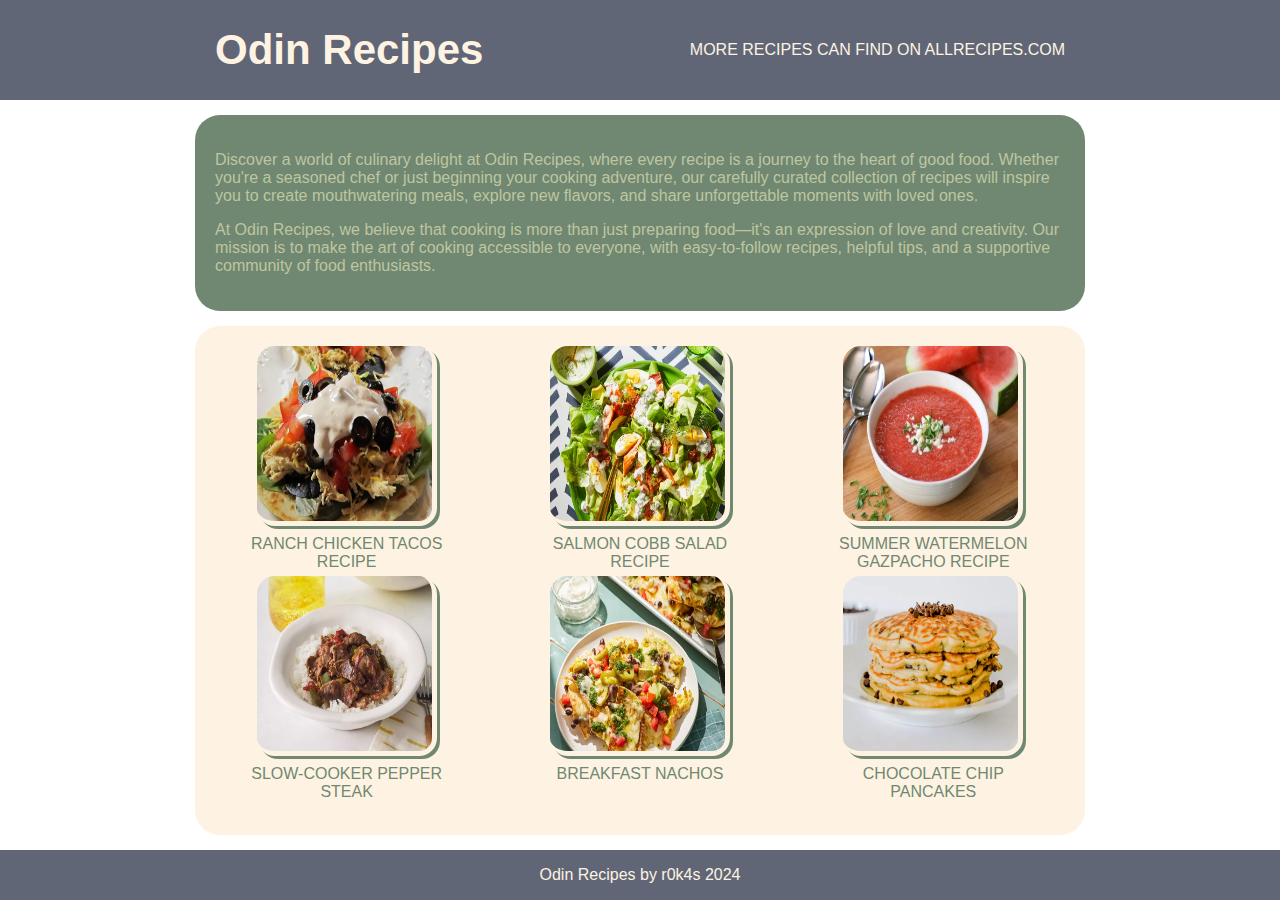
<file: index.html>
<!DOCTYPE html>
<html lang="en">

<head>
    <meta charset="UTF-8">
    <meta name="viewport" content="width=device-width, initial-scale=1.0">
    <title>Odin Recipes</title>
    <link rel="stylesheet" href="styles.css">
</head>

<body>
    <div class="header-bg">
        <div class="header">
            <div class="header-logo">Odin Recipes
            </div>
            <div class="header-links"><a href="https://www.allrecipes.com/" alt="allrecipes website">More recipes can
                    find on
                    allrecipes.com</a></div>
        </div>
    </div>
    <div class="container-bg">
        <div class="text-container">
            <div class="info">
                <p>
                    Discover a world of culinary delight at Odin Recipes, where every recipe is a journey to the heart
                    of
                    good food. Whether you're a seasoned chef or just beginning your cooking adventure, our carefully
                    curated collection of recipes will inspire you to create mouthwatering meals, explore new flavors,
                    and
                    share unforgettable moments with loved ones.
                </p>
                <p>
                    At Odin Recipes, we believe that cooking is more than just preparing food—it's an expression of love
                    and
                    creativity. Our mission is to make the art of cooking accessible to everyone, with easy-to-follow
                    recipes, helpful tips, and a supportive community of food enthusiasts.
                </p>
            </div>
        </div>
        <div class="list-container">
            <div class="recipes-list">
                <div class="recipe-box"><a href="./recipes/chickentacos.html"><img src="./images/tacos.webp"
                            alt="chichen tacos"> Ranch Chicken Tacos Recipe</a></div>
                <div class="recipe-box"><a href="./recipes/salmonsalad.html"><img src="./images/salmonsalad.webp"
                            alt="salmon salad">Salmon Cobb Salad Recipe</a></div>
                <div class="recipe-box"> <a href="./recipes/gazpacho.html"><img src="./images/gazpacho.webp"
                            alt="gazpacho">Summer Watermelon Gazpacho Recipe</a></div>
                <div class="recipe-box"><a href="./recipes/peppersteak.html"><img src="./images/peppersteak.webp"
                            alt="pepper steak">Slow-Cooker Pepper Steak</a></div>
                <div class="recipe-box"><a href="./recipes/breakfastnachos.html"><img
                            src="./images/breakfastnachos.webp" alt="breakfast nachos">Breakfast Nachos</a></div>
                <div class="recipe-box"><a href="./recipes/chippancakes.html"><img src="./images/chippancakes.webp"
                            alt="chippan cakes">Chocolate Chip Pancakes</a></div>
            </div>
        </div>
    </div>
    <div class="footer-bg">
        <div class="footer">
            Odin Recipes by r0k4s 2024
        </div>
    </div>
</body>

</html>
</file>
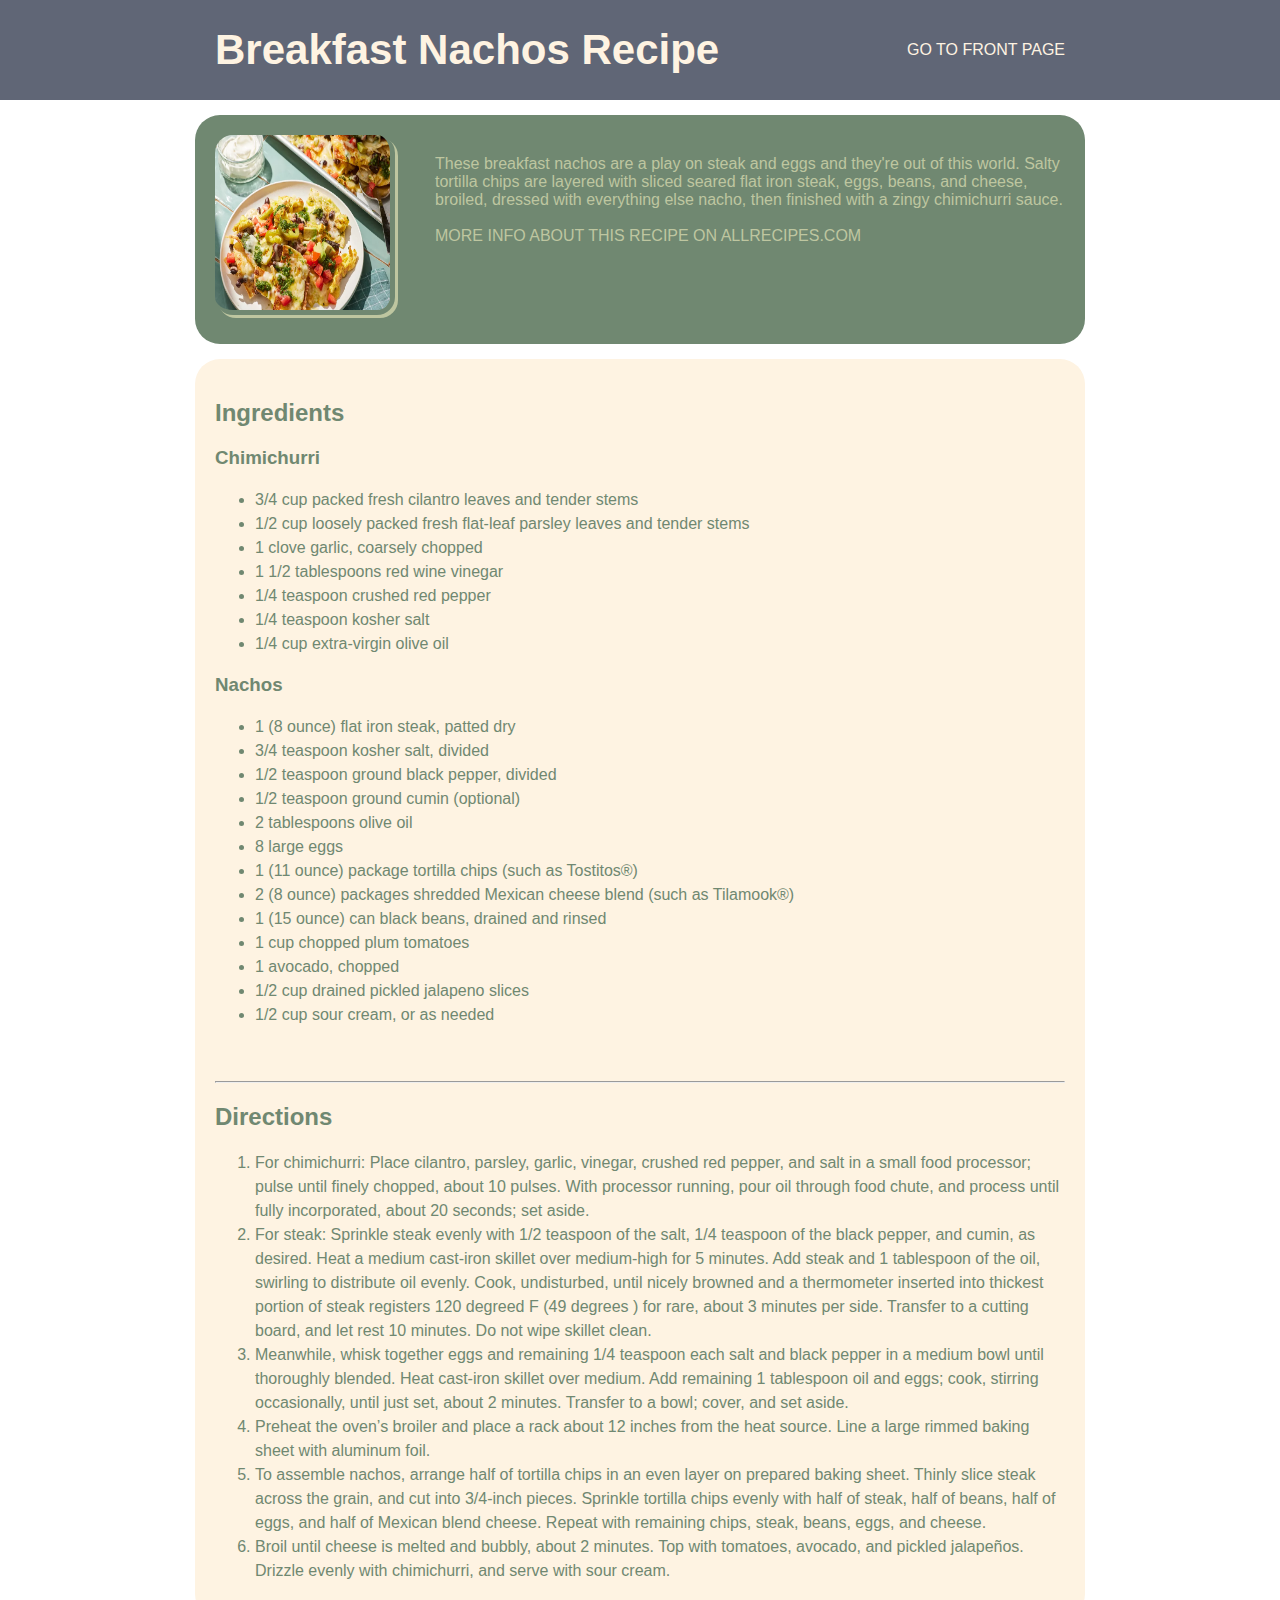
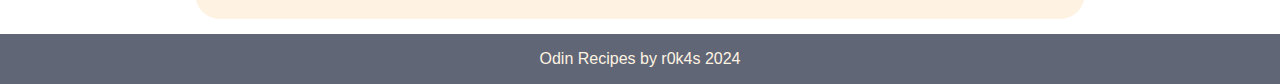
<file: recipes/breakfastnachos.html>
<!DOCTYPE html>
<html lang="en">

<head>
    <meta charset="UTF-8">
    <meta name="viewport" content="width=device-width, initial-scale=1.0">
    <title>Breakfast Nachos Recipe</title>
    <link rel="stylesheet" href="../styles.css">
</head>

<body>
    <div class="header-bg">
        <div class="header">
            <div class="header-logo">Breakfast Nachos Recipe
            </div>
            <div class="header-links"><a href="./../index.html" alt="main page">Go to front page</a></div>
        </div>
    </div>
    <div class="container-bg">
        <div class="text-container-1">
            <div class="container-1-img"> <img src="../images/breakfastnachos.webp" alt="Summer Watermelon Gazpacho">
            </div>


            <div class="container-1-text">
                These breakfast nachos are a play on steak and eggs and they're out of this world. Salty tortilla chips
                are layered with sliced seared flat iron steak, eggs, beans, and cheese, broiled, dressed with
                everything else nacho, then finished with a zingy chimichurri sauce.
                <br>
                <br>
                <a href="https://www.allrecipes.com/breakfast-nachos-recipe-8679259" alt="allrecipes"> More info
                    about this recipe on
                    allrecipes.com</a>
            </div>
        </div>
        <div class="list-container recipes-list">
            <div class="container-ingredients">
                <div>
                    <h2>Ingredients</h2>
                    <h3>Chimichurri</h3>

                    <ul>
                        <li> 3/4 cup packed fresh cilantro leaves and tender stems</li>

                        <li> 1/2 cup loosely packed fresh flat-leaf parsley leaves and tender stems</li>

                        <li> 1 clove garlic, coarsely chopped</li>

                        <li> 1 1/2 tablespoons red wine vinegar</li>

                        <li> 1/4 teaspoon crushed red pepper</li>

                        <li> 1/4 teaspoon kosher salt</li>

                        <li> 1/4 cup extra-virgin olive oil</li>
                    </ul>

                    <h3>Nachos</h3>

                    <ul>
                        <li>1 (8 ounce) flat iron steak, patted dry</li>

                        <li>3/4 teaspoon kosher salt, divided</li>

                        <li> 1/2 teaspoon ground black pepper, divided</li>

                        <li> 1/2 teaspoon ground cumin (optional)</li>

                        <li> 2 tablespoons olive oil</li>

                        <li> 8 large eggs</li>

                        <li> 1 (11 ounce) package tortilla chips (such as Tostitos®)</li>

                        <li> 2 (8 ounce) packages shredded Mexican cheese blend (such as Tilamook®)</li>

                        <li> 1 (15 ounce) can black beans, drained and rinsed</li>

                        <li> 1 cup chopped plum tomatoes</li>

                        <li> 1 avocado, chopped</li>

                        <li> 1/2 cup drained pickled jalapeno slices</li>

                        <li> 1/2 cup sour cream, or as needed</li>
                    </ul>
                </div>
            </div>

            <div class="container-directions">
                <hr>
                <h2>Directions</h2>
                <ol>
                    <li>For chimichurri: Place cilantro, parsley, garlic, vinegar, crushed red pepper, and salt in a
                        small food processor; pulse until finely chopped, about 10 pulses. With processor running, pour
                        oil through food chute, and process until fully incorporated, about 20 seconds; set aside.</li>

                    <li>For steak: Sprinkle steak evenly with 1/2 teaspoon of the salt, 1/4 teaspoon of the black
                        pepper, and cumin, as desired. Heat a medium cast-iron skillet over medium-high for 5 minutes.
                        Add steak and 1 tablespoon of the oil, swirling to distribute oil evenly. Cook, undisturbed,
                        until nicely browned and a thermometer inserted into thickest portion of steak registers 120
                        degreed F (49 degrees ) for rare, about 3 minutes per side. Transfer to a cutting board, and let
                        rest 10 minutes. Do not wipe skillet clean.</li>

                    <li>
                        Meanwhile, whisk together eggs and remaining 1/4 teaspoon each salt and black pepper in a medium
                        bowl until thoroughly blended. Heat cast-iron skillet over medium. Add remaining 1 tablespoon
                        oil
                        and eggs; cook, stirring occasionally, until just set, about 2 minutes. Transfer to a bowl;
                        cover,
                        and set aside.
                    </li>

                    <li>
                        Preheat the oven’s broiler and place a rack about 12 inches from the heat source. Line a large
                        rimmed baking sheet with aluminum foil.
                    </li>

                    <li>
                        To assemble nachos, arrange half of tortilla chips in an even layer on prepared baking sheet.
                        Thinly
                        slice steak across the grain, and cut into 3/4-inch pieces. Sprinkle tortilla chips evenly with
                        half
                        of steak, half of beans, half of eggs, and half of Mexican blend cheese. Repeat with remaining
                        chips, steak, beans, eggs, and cheese.
                    </li>

                    <li>
                        Broil until cheese is melted and bubbly, about 2 minutes. Top with tomatoes, avocado, and
                        pickled
                        jalapeños. Drizzle evenly with chimichurri, and serve with sour cream.
                    </li>
                </ol>
            </div>
        </div>
    </div>
    <div class="footer-bg">
        <div class="footer">
            Odin Recipes by r0k4s 2024
        </div>
    </div>
</body>

</html>
</file>
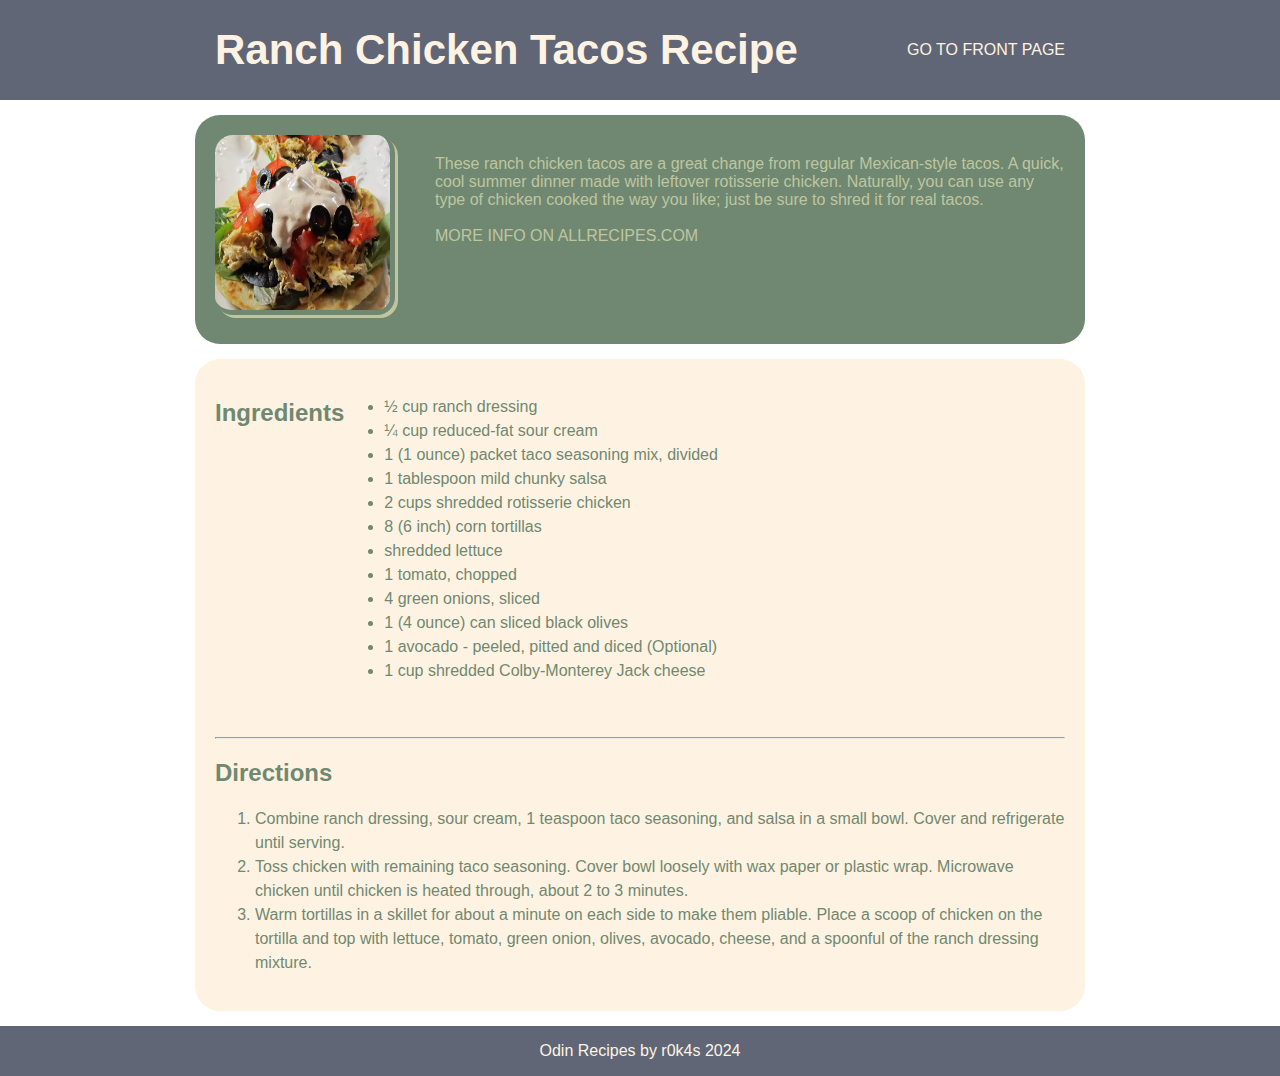
<file: recipes/chickentacos.html>
<!DOCTYPE html>
<html lang="en">

<head>
    <meta charset="UTF-8">
    <meta name="viewport" content="width=device-width, initial-scale=1.0">
    <title>Rench Chicken Tacos Recipe</title>
    <link rel="stylesheet" href="../styles.css">
</head>

<body>
    <div class="header-bg">
        <div class="header">
            <div class="header-logo">Ranch Chicken Tacos Recipe
            </div>
            <div class="header-links"><a href="./../index.html" alt="main page">Go to front page</a></div>
        </div>
    </div>
    <div class="container-bg">
        <div class="text-container-1">
            <div class="container-1-img"> <img src="../images/tacos.webp" alt="Ranch Chicken Tacos"></div>


            <div class="container-1-text">
                These ranch chicken tacos are a great change from regular Mexican-style tacos. A quick, cool
                summer dinner made
                with leftover rotisserie chicken. Naturally, you can use any type of chicken cooked the way you
                like; just be
                sure to shred it for real tacos.
                <br>
                <br>
                <a href="https://www.allrecipes.com/recipe/217890/ranch-chicken-tacos/" alt="allrecipes"> More info on
                    allrecipes.com</a>
            </div>
        </div>
        <div class="list-container recipes-list">
            <div class="container-ingredients">
                <div>
                    <h2>Ingredients</h2>
                </div>
                <div>
                    <ul>
                        <li>½ cup ranch dressing</li>

                        <li>¼ cup reduced-fat sour cream</li>

                        <li>1 (1 ounce) packet taco seasoning mix, divided</li>

                        <li>1 tablespoon mild chunky salsa</li>

                        <li>2 cups shredded rotisserie chicken</li>

                        <li>8 (6 inch) corn tortillas</li>

                        <li>shredded lettuce</li>

                        <li>1 tomato, chopped</li>

                        <li>4 green onions, sliced</li>

                        <li>1 (4 ounce) can sliced black olives</li>

                        <li>1 avocado - peeled, pitted and diced (Optional)</li>

                        <li>1 cup shredded Colby-Monterey Jack cheese</li>
                    </ul>
                </div>
            </div>

            <div class="container-directions">
                <hr>
                <h2>Directions</h2>
                <ol>
                    <li>Combine ranch dressing, sour cream, 1 teaspoon taco seasoning, and salsa in a small bowl.
                        Cover
                        and
                        refrigerate until serving.</li>

                    <li>Toss chicken with remaining taco seasoning. Cover bowl loosely with wax paper or plastic
                        wrap.
                        Microwave
                        chicken until chicken is heated through, about 2 to 3 minutes.</li>

                    <li>Warm tortillas in a skillet for about a minute on each side to make them pliable. Place a
                        scoop
                        of chicken
                        on the tortilla and top with lettuce, tomato, green onion, olives, avocado, cheese, and a
                        spoonful of the
                        ranch dressing mixture.</li>
                </ol>
            </div>
        </div>
    </div>
    <div class="footer-bg">
        <div class="footer">
            Odin Recipes by r0k4s 2024
        </div>
    </div>
</body>

</html>
</file>
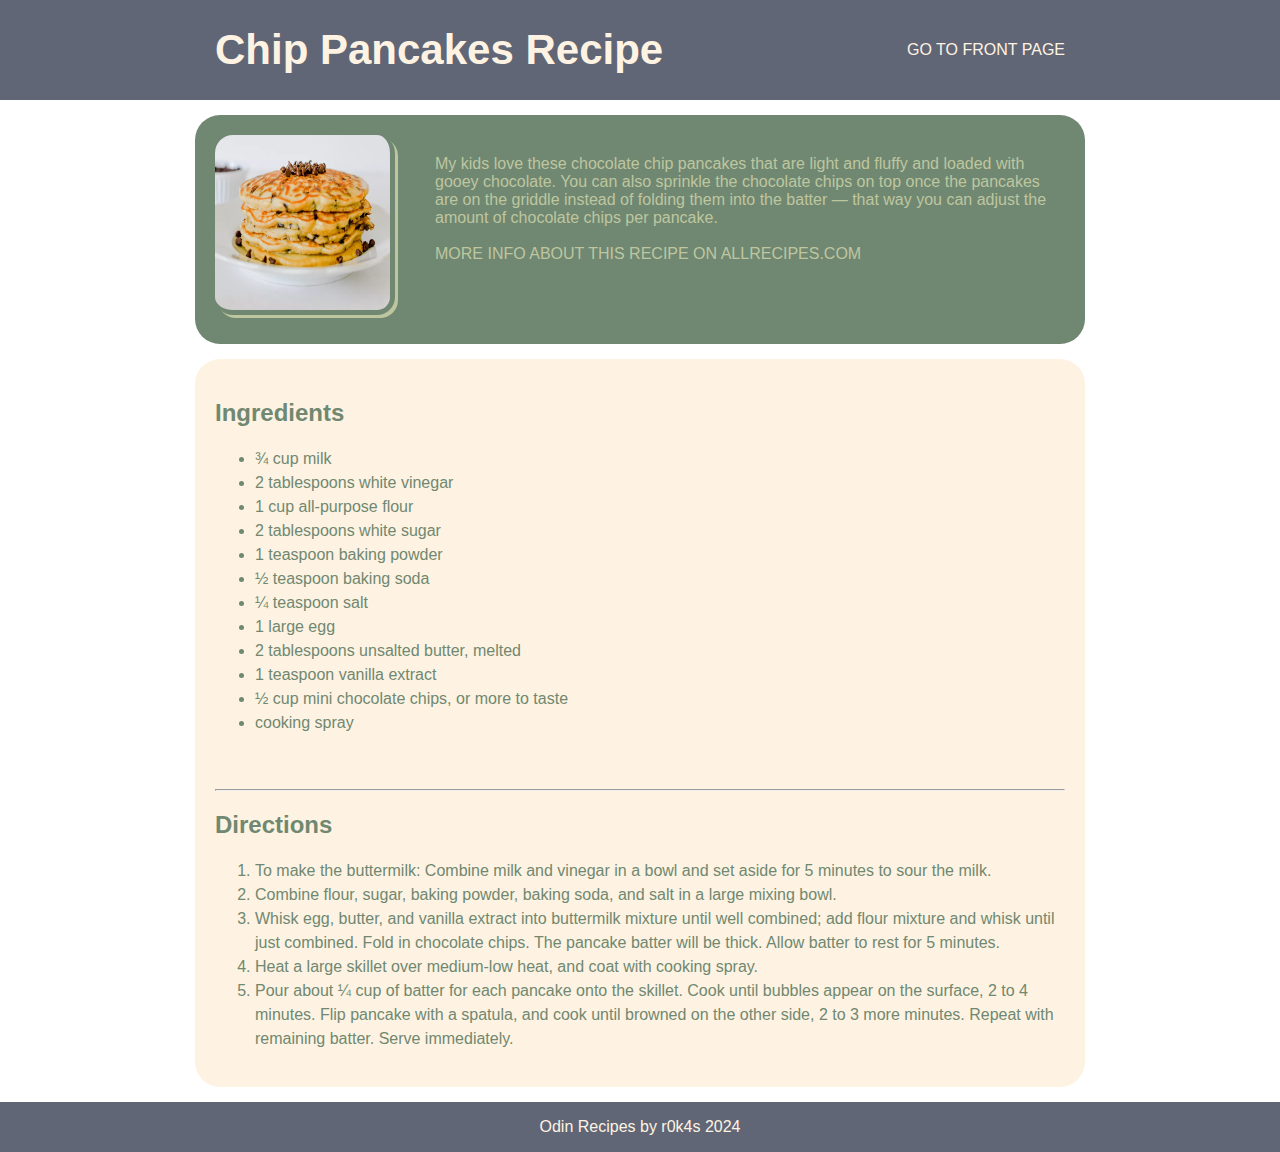
<file: recipes/chippancakes.html>
<!DOCTYPE html>
<html lang="en">

<head>
    <meta charset="UTF-8">
    <meta name="viewport" content="width=device-width, initial-scale=1.0">
    <title>Chocolate Chip Pancakes Recipe</title>
    <link rel="stylesheet" href="../styles.css">
</head>

<body>
    <div class="header-bg">
        <div class="header">
            <div class="header-logo">Chip Pancakes Recipe
            </div>
            <div class="header-links"><a href="./../index.html" alt="main page">Go to front page</a></div>
        </div>
    </div>
    <div class="container-bg">
        <div class="text-container-1">
            <div class="container-1-img"> <img src="../images/chippancakes.webp" alt="Summer Watermelon Gazpacho">
            </div>


            <div class="container-1-text">
                My kids love these chocolate chip pancakes that are light and fluffy and loaded with gooey chocolate.
                You can also sprinkle the chocolate chips on top once the pancakes are on the griddle instead of folding
                them into the batter — that way you can adjust the amount of chocolate chips per pancake.
                <br>
                <br>
                <a href="https://www.allrecipes.com/chocolate-chip-pancakes-recipe-8641191" alt="allrecipes"> More info
                    about this recipe on
                    allrecipes.com</a>
            </div>
        </div>
        <div class="list-container recipes-list">
            <div class="container-ingredients">
                <div>
                    <h2>Ingredients</h2>

                    <ul>
                        <li>¾ cup milk</li>

                        <li>2 tablespoons white vinegar</li>

                        <li>1 cup all-purpose flour</li>

                        <li>2 tablespoons white sugar</li>

                        <li>1 teaspoon baking powder</li>

                        <li>½ teaspoon baking soda</li>

                        <li>¼ teaspoon salt</li>

                        <li>1 large egg</li>

                        <li>2 tablespoons unsalted butter, melted</li>

                        <li>1 teaspoon vanilla extract</li>

                        <li>½ cup mini chocolate chips, or more to taste</li>

                        <li>cooking spray</li>
                    </ul>

                </div>
            </div>

            <div class="container-directions">
                <hr>
                <h2>Directions</h2>
                <ol>
                    <li>To make the buttermilk: Combine milk and vinegar in a bowl and set aside for 5 minutes to sour
                        the milk.</li>

                    <li>Combine flour, sugar, baking powder, baking soda, and salt in a large mixing bowl.</li>

                    <li>
                        Whisk egg, butter, and vanilla extract into buttermilk mixture until well combined; add flour
                        mixture and whisk until just combined. Fold in chocolate chips. The pancake batter will be
                        thick. Allow batter to rest for 5 minutes.
                    </li>

                    <li>
                        Heat a large skillet over medium-low heat, and coat with cooking spray.
                    </li>

                    <li>
                        Pour about ¼ cup of batter for each pancake onto the skillet. Cook until bubbles appear on the
                        surface, 2 to 4 minutes. Flip pancake with a spatula, and cook until browned on the other side,
                        2 to 3 more minutes. Repeat with remaining batter. Serve immediately.
                    </li>
                </ol>
            </div>
        </div>
    </div>
    <div class="footer-bg">
        <div class="footer">
            Odin Recipes by r0k4s 2024
        </div>
    </div>
</body>

</html>
</file>
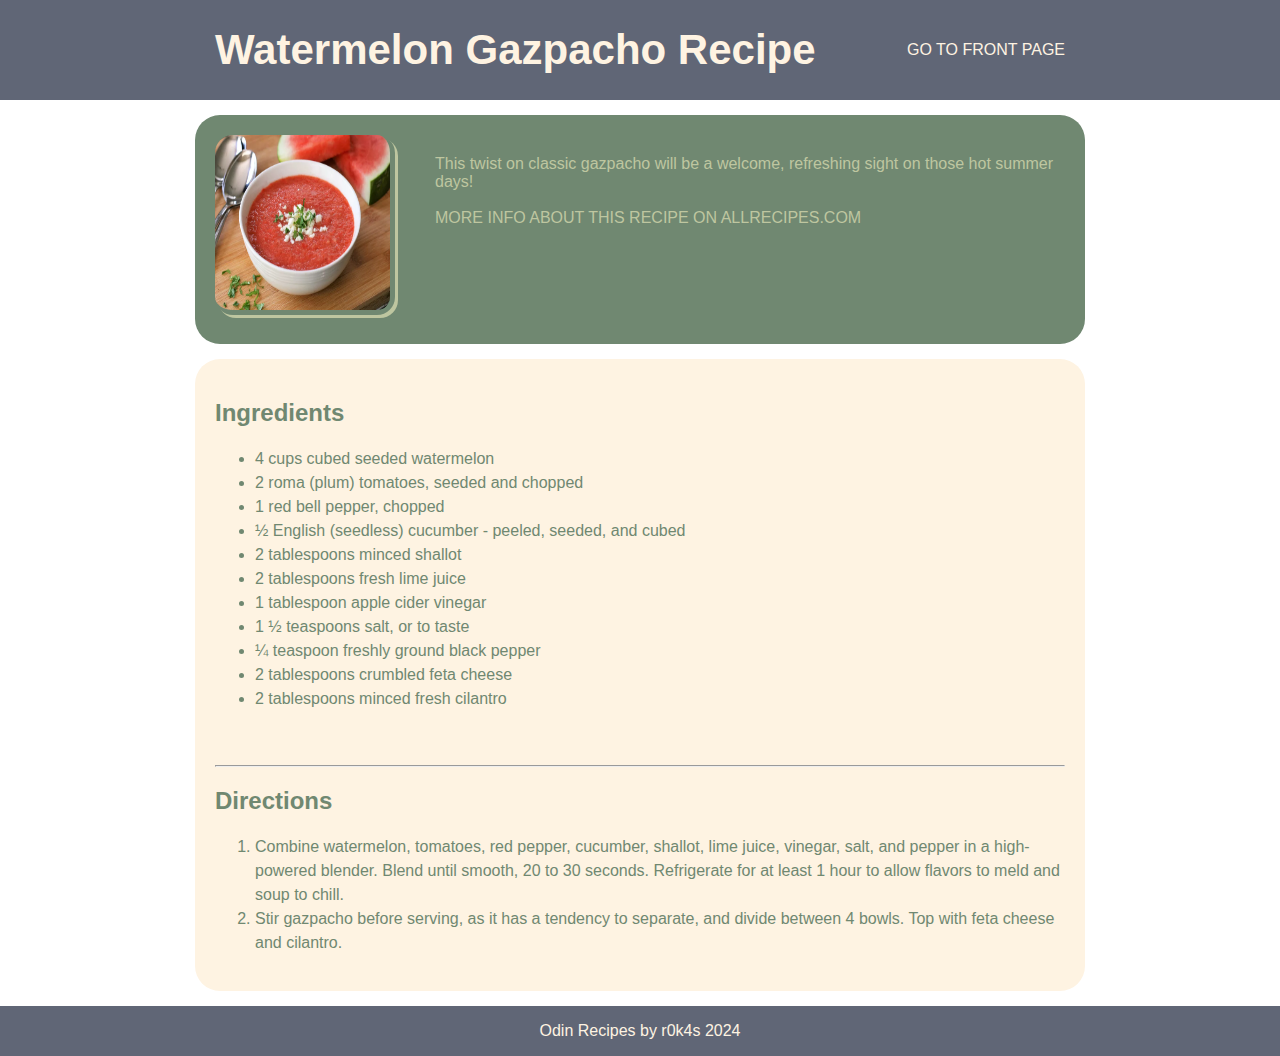
<file: recipes/gazpacho.html>
<!DOCTYPE html>
<html lang="en">

<head>
    <meta charset="UTF-8">
    <meta name="viewport" content="width=device-width, initial-scale=1.0">
    <title>Summer Watermelon Gazpacho Recipe</title>
    <link rel="stylesheet" href="../styles.css">
</head>

<body>
    <div class="header-bg">
        <div class="header">
            <div class="header-logo">Watermelon Gazpacho Recipe
            </div>
            <div class="header-links"><a href="./../index.html" alt="main page">Go to front page</a></div>
        </div>
    </div>
    <div class="container-bg">
        <div class="text-container-1">
            <div class="container-1-img"> <img src="../images/gazpacho.webp" alt="Summer Watermelon Gazpacho"></div>


            <div class="container-1-text">
                This twist on classic gazpacho will be a welcome, refreshing sight on those hot summer days!
                <br>
                <br>
                <a href="https://www.allrecipes.com/" alt="allrecipes"> More info
                    about this recipe on
                    allrecipes.com</a>
            </div>
        </div>
        <div class="list-container recipes-list">
            <div class="container-ingredients">
                <div>
                    <h2>Ingredients</h2>
                    <ul>
                        <li>4 cups cubed seeded watermelon</li>

                        <li>2 roma (plum) tomatoes, seeded and chopped</li>

                        <li>1 red bell pepper, chopped</li>

                        <li>½ English (seedless) cucumber - peeled, seeded, and cubed</li>

                        <li>2 tablespoons minced shallot</li>

                        <li>2 tablespoons fresh lime juice</li>

                        <li>1 tablespoon apple cider vinegar</li>

                        <li>1 ½ teaspoons salt, or to taste</li>

                        <li>¼ teaspoon freshly ground black pepper</li>

                        <li>2 tablespoons crumbled feta cheese</li>

                        <li>2 tablespoons minced fresh cilantro</li>
                    </ul>
                </div>
            </div>

            <div class="container-directions">
                <hr>
                <h2>Directions</h2>
                <ol>
                    <li>Combine watermelon, tomatoes, red pepper, cucumber, shallot, lime juice, vinegar, salt, and
                        pepper in a high-powered blender. Blend until smooth, 20 to 30 seconds. Refrigerate for at least
                        1 hour to allow flavors to meld and soup to chill.</li>

                    <li>Stir gazpacho before serving, as it has a tendency to separate, and divide between 4 bowls. Top
                        with feta cheese and cilantro.</li>
                </ol>
            </div>
        </div>
    </div>
    <div class="footer-bg">
        <div class="footer">
            Odin Recipes by r0k4s 2024
        </div>
    </div>
</body>

</html>
</file>
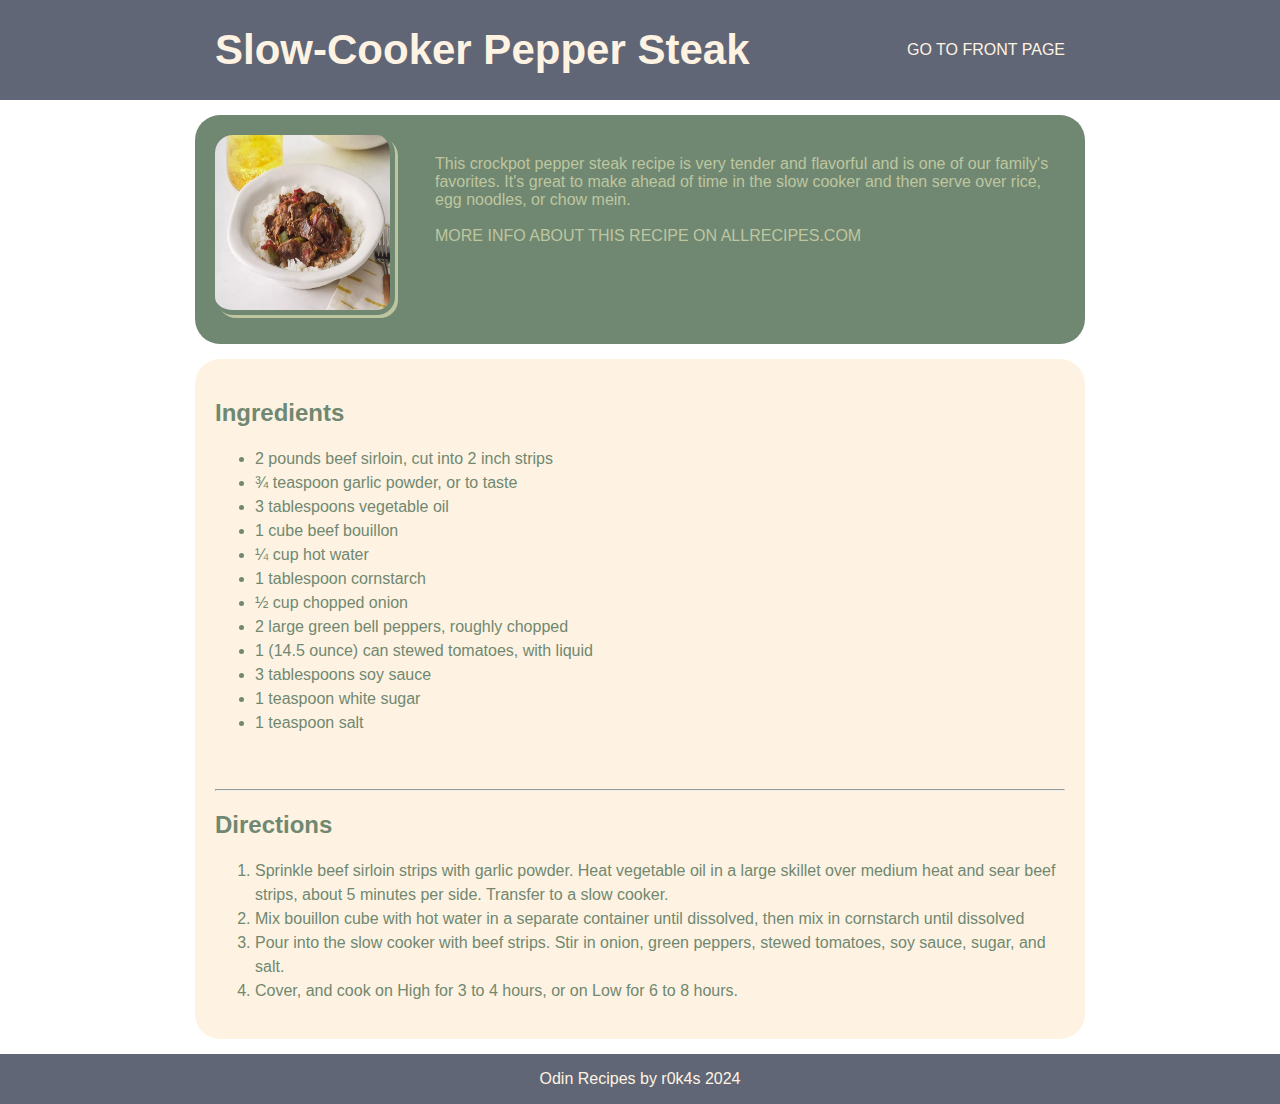
<file: recipes/peppersteak.html>
<!DOCTYPE html>
<html lang="en">

<head>
    <meta charset="UTF-8">
    <meta name="viewport" content="width=device-width, initial-scale=1.0">
    <title>Slow-Cooker Pepper Steak</title>
    <link rel="stylesheet" href="../styles.css">
</head>

<body>
    <div class="header-bg">
        <div class="header">
            <div class="header-logo">Slow-Cooker Pepper Steak
            </div>
            <div class="header-links"><a href="./../index.html" alt="main page">Go to front page</a></div>
        </div>
    </div>
    <div class="container-bg">
        <div class="text-container-1">
            <div class="container-1-img"> <img src="../images/peppersteak.webp" alt="Summer Watermelon Gazpacho"></div>


            <div class="container-1-text">
                This crockpot pepper steak recipe is very tender and flavorful and is one of our family's favorites.
                It's great to make ahead of time in the slow cooker and then serve over rice, egg noodles, or chow mein.
                <br>
                <br>
                <a href="https://www.allrecipes.com/recipe/23567/slow-cooker-pepper-steak/" alt="allrecipes"> More info
                    about this recipe on
                    allrecipes.com</a>
            </div>
        </div>
        <div class="list-container recipes-list">
            <div class="container-ingredients">
                <div>
                    <h2>Ingredients</h2>
                    <ul>
                        <li>2 pounds beef sirloin, cut into 2 inch strips</li>

                        <li>
                            ¾ teaspoon garlic powder, or to taste

                        </li>
                        <li>3 tablespoons vegetable oil</li>

                        <li> 1 cube beef bouillon</li>

                        <li> ¼ cup hot water</li>

                        <li> 1 tablespoon cornstarch</li>

                        <li> ½ cup chopped onion</li>

                        <li>2 large green bell peppers, roughly chopped</li>

                        <li>1 (14.5 ounce) can stewed tomatoes, with liquid</li>

                        <li> 3 tablespoons soy sauce</li>

                        <li> 1 teaspoon white sugar</li>

                        <li> 1 teaspoon salt</li>
                    </ul>
                </div>
            </div>

            <div class="container-directions">
                <hr>
                <h2>Directions</h2>
                <ol>
                    <li>Sprinkle beef sirloin strips with garlic powder. Heat vegetable oil in a large skillet over
                        medium heat and sear beef strips, about 5 minutes per side. Transfer to a slow cooker.</li>

                    <li>Mix bouillon cube with hot water in a separate container until dissolved, then mix in cornstarch
                        until dissolved</li>

                    <li>
                        Pour into the slow cooker with beef strips. Stir in onion, green peppers, stewed tomatoes, soy
                        sauce, sugar, and salt.
                    </li>

                    <li>Cover, and cook on High for 3 to 4 hours, or on Low for 6 to 8 hours.</li>
                </ol>
            </div>
        </div>
    </div>
    <div class="footer-bg">
        <div class="footer">
            Odin Recipes by r0k4s 2024
        </div>
    </div>
</body>

</html>
</file>
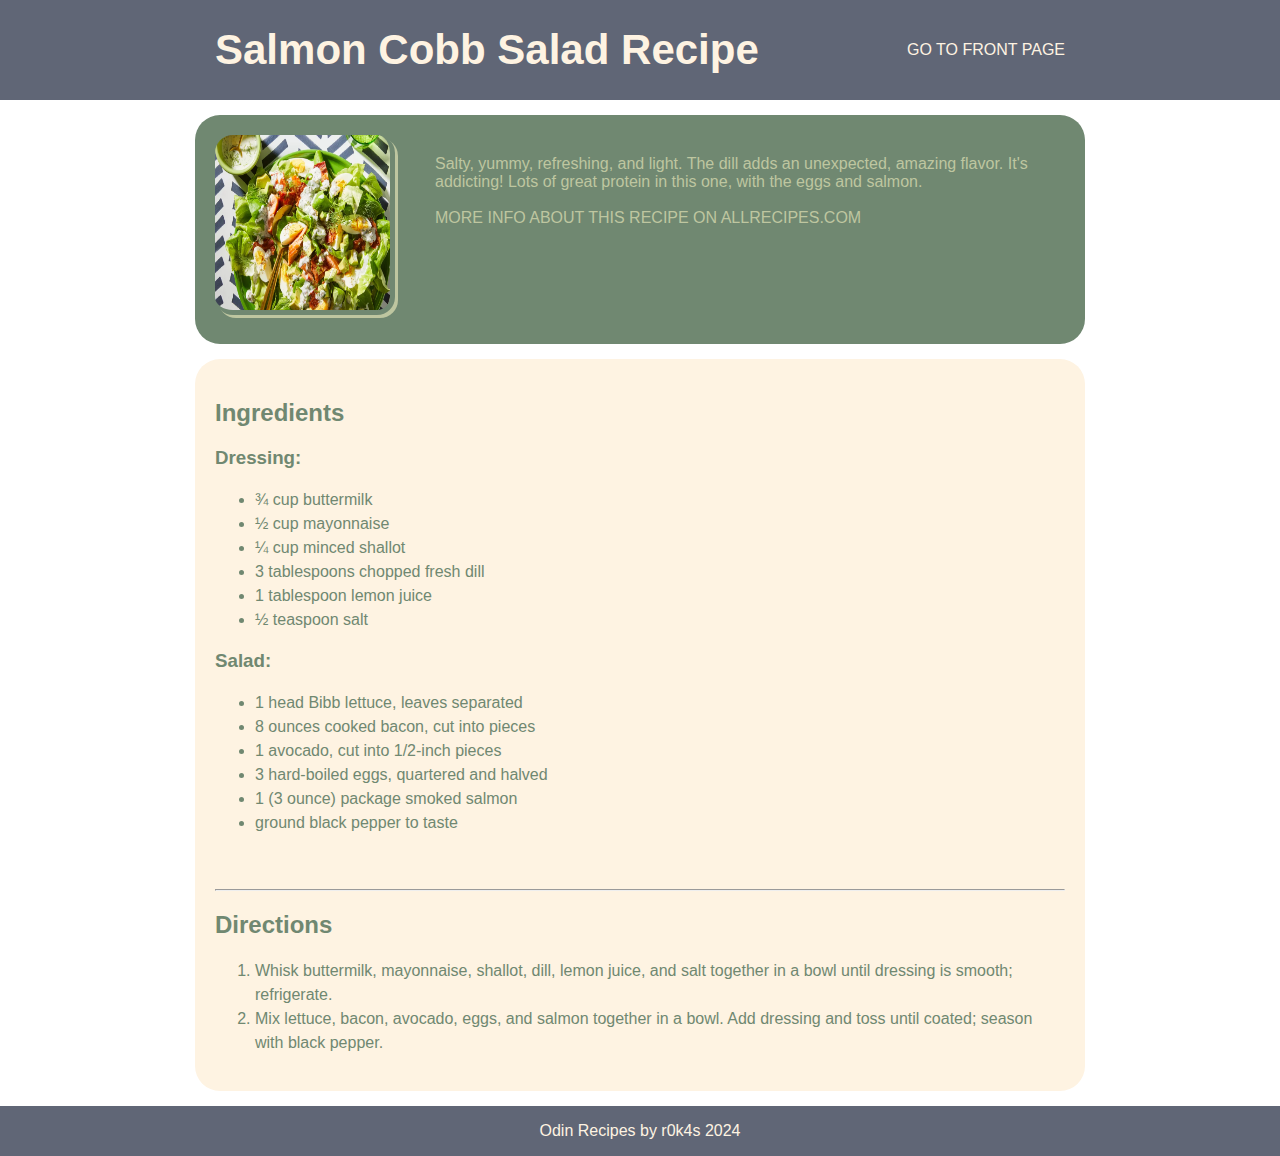
<file: recipes/salmonsalad.html>
<!DOCTYPE html>
<html lang="en">

<head>
    <meta charset="UTF-8">
    <meta name="viewport" content="width=device-width, initial-scale=1.0">
    <title>Salmon Cobb Salad Recipe</title>
    <link rel="stylesheet" href="../styles.css">
</head>

<body>
    <div class="header-bg">
        <div class="header">
            <div class="header-logo">Salmon Cobb Salad Recipe
            </div>
            <div class="header-links"><a href="./../index.html" alt="main page">Go to front page</a></div>
        </div>
    </div>
    <div class="container-bg">
        <div class="text-container-1">
            <div class="container-1-img"> <img src="../../images/salmonsalad.webp" alt="Salmon Cobb Salad"></div>


            <div class="container-1-text">
                Salty, yummy, refreshing, and light. The dill adds an unexpected, amazing flavor. It's addicting! Lots
                of great protein in this one, with the eggs and salmon.
                <br>
                <br>
                <a href="https://www.allrecipes.com/" alt="allrecipes"> More info
                    about this recipe on
                    allrecipes.com</a>
            </div>
        </div>
        <div class="list-container recipes-list">
            <div class="container-ingredients">
                <div>
                    <h2>Ingredients</h2>
                    <h3>Dressing:</h3>
                    <ul>
                        <li>¾ cup buttermilk</li>

                        <li>½ cup mayonnaise</li>

                        <li>¼ cup minced shallot</li>

                        <li>3 tablespoons chopped fresh dill</li>

                        <li>1 tablespoon lemon juice</li>

                        <li>½ teaspoon salt</li>
                    </ul>
                    <h3>Salad:</h3>
                    <ul>
                        <li>1 head Bibb lettuce, leaves separated</li>

                        <li>8 ounces cooked bacon, cut into pieces</li>

                        <li>1 avocado, cut into 1/2-inch pieces</li>

                        <li>3 hard-boiled eggs, quartered and halved</li>

                        <li>1 (3 ounce) package smoked salmon</li>

                        <li>ground black pepper to taste</li>
                    </ul>
                </div>
            </div>

            <div class="container-directions">
                <hr>
                <h2>Directions</h2>
                <ol>
                    <li>Whisk buttermilk, mayonnaise, shallot, dill, lemon juice, and salt together in a bowl until
                        dressing is
                        smooth; refrigerate.</li>

                    <li>Mix lettuce, bacon, avocado, eggs, and salmon together in a bowl. Add dressing and toss until
                        coated; season
                        with black pepper.</li>
                </ol>
            </div>
        </div>
    </div>
    <div class="footer-bg">
        <div class="footer">
            Odin Recipes by r0k4s 2024
        </div>
    </div>
</body>

</html>
</file>
<file: styles.css>
body {
    display: flex;
    flex-direction: column;
    justify-content:space-between;
    margin: 0;
    font-family: 'Open Sans',sans-serif;
    align-items: center;
    height: 100vh;
    gap: 15px;
}
.header-bg, .footer-bg {
    background-color: #606676;
    color: #FEF3E2;
    width: 100vw;
    display: flex;
    justify-content: center;
}

.container-bg {
    display: flex;
    flex-direction: column;
    flex: 1;
    gap: 15px;
}

.header {
    height: 100px;
    max-width: 850px;
    display: flex;
    justify-content: space-between;
    align-items: center;
    flex: 1;
    
}

.header-logo {
    font-size: 42px;
    font-weight: 800;
     
}

a { 
    text-decoration: none;
    color: inherit;
    text-transform: uppercase;
}

li {
    line-height: 1.5;
}

.footer {
    height: 50px;
    display: flex;
    justify-content: center;
    align-items: center;
}

.text-container {
    height: auto;
    max-width: 850px;
    background-color: #708871;
    border-radius: 25px;
    color: #BEC6A0;
    padding: 20px;
    
}

.text-container-1 {
    height: auto;
    max-width: 850px;
    background-color: #708871;
    border-radius: 25px;
    color: #BEC6A0;
    padding: 20px;
    display: flex;
    justify-content: space-between;
    gap: 40px;
    
}
.container-1-text {
    padding-top: 20px;
}

.list-container {
    background-color: #FEF3E2;
    color: #708871;
    max-width: 850px;
    border-radius: 25px;
    display: flex;
    flex: 1;
    padding: 20px;
}

.recipes-list {
    display: flex;
    flex-wrap: wrap;
    justify-content: space-around;
    gap: 30px;
    align-content: flex-start;
}

.recipe-box {
    width: 200px;
    height: 200px;
    align-items: center;
    text-align: center;
    font-weight: 500;
}
.container-ingredients {
    display: flex;
    flex: 1;
    justify-content: flex-start;
}

img {
    width: 175px; 
    height: 175px; 
    border-radius: 10%; 
    border: solid 0px;
    box-shadow: 3px 3px;
    padding-bottom: 5px;
    padding-right: 5px;
    margin-bottom: 5px;
}
</file>
